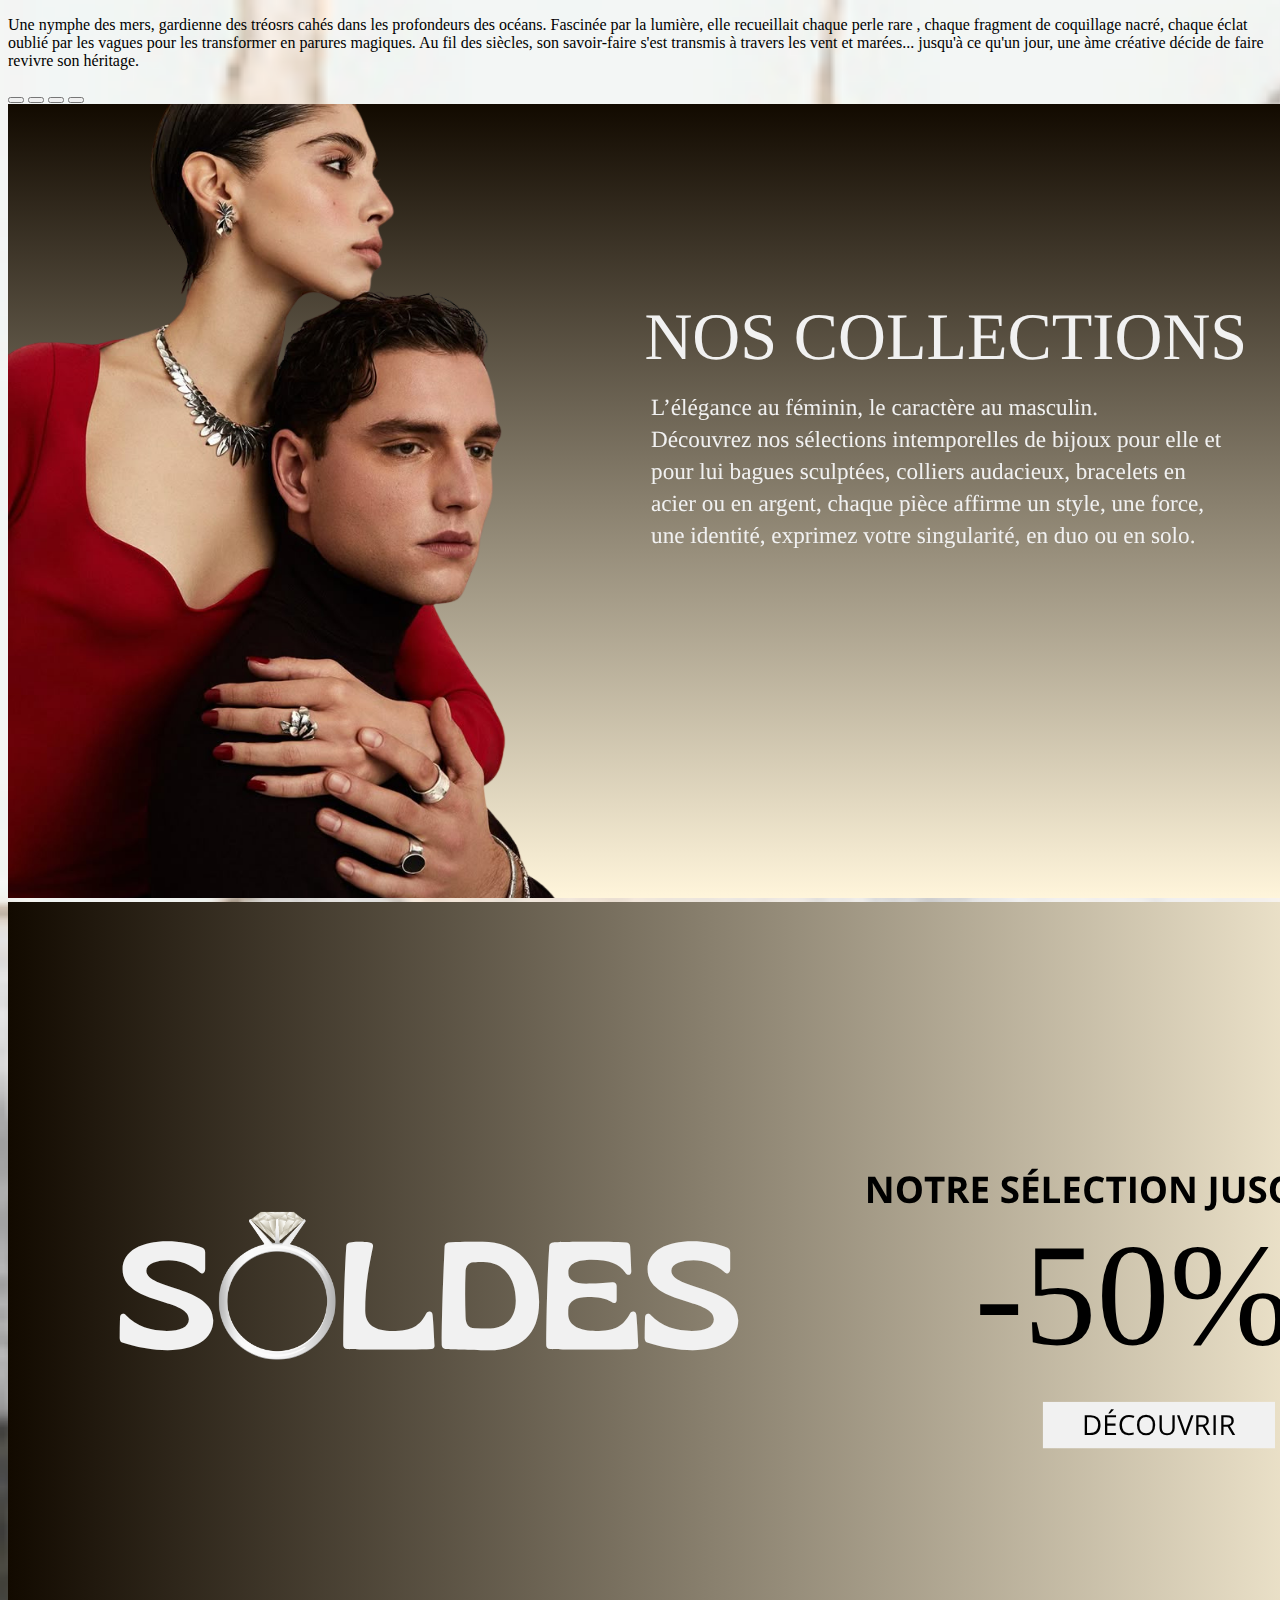
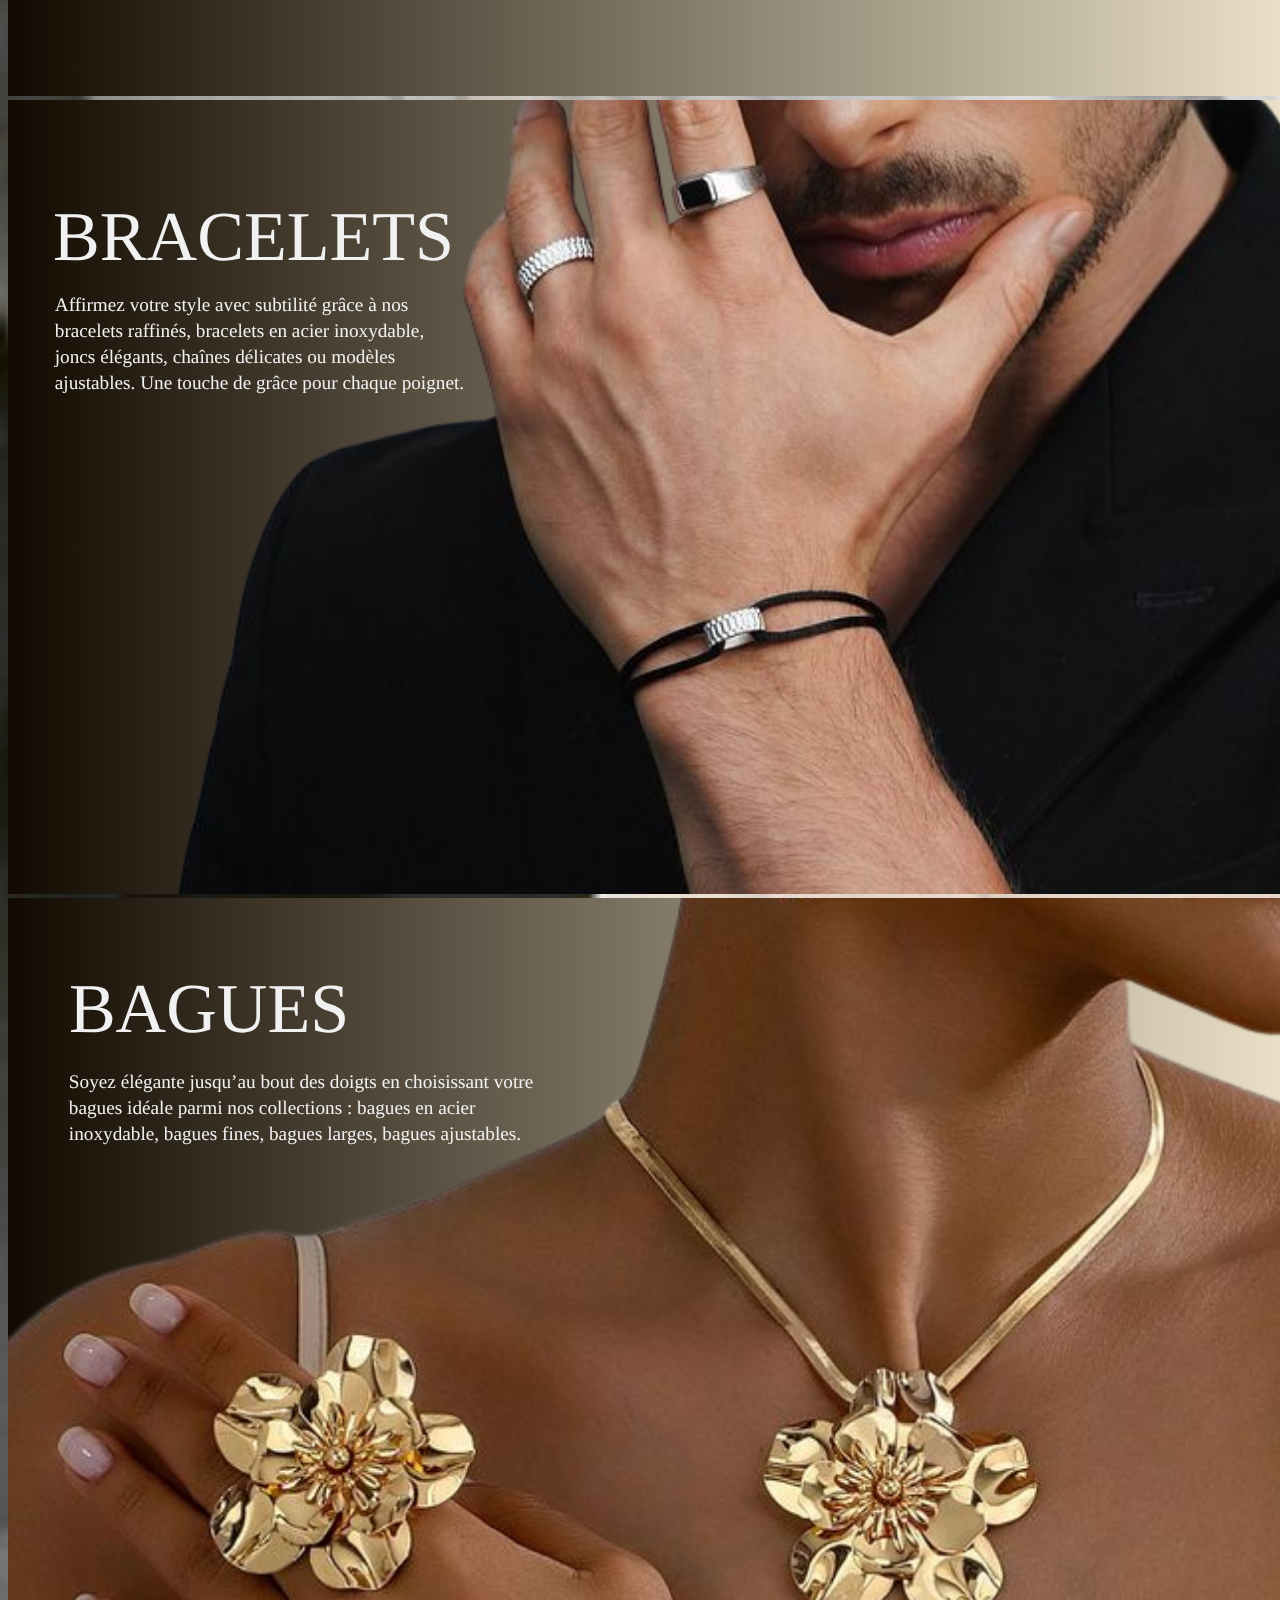
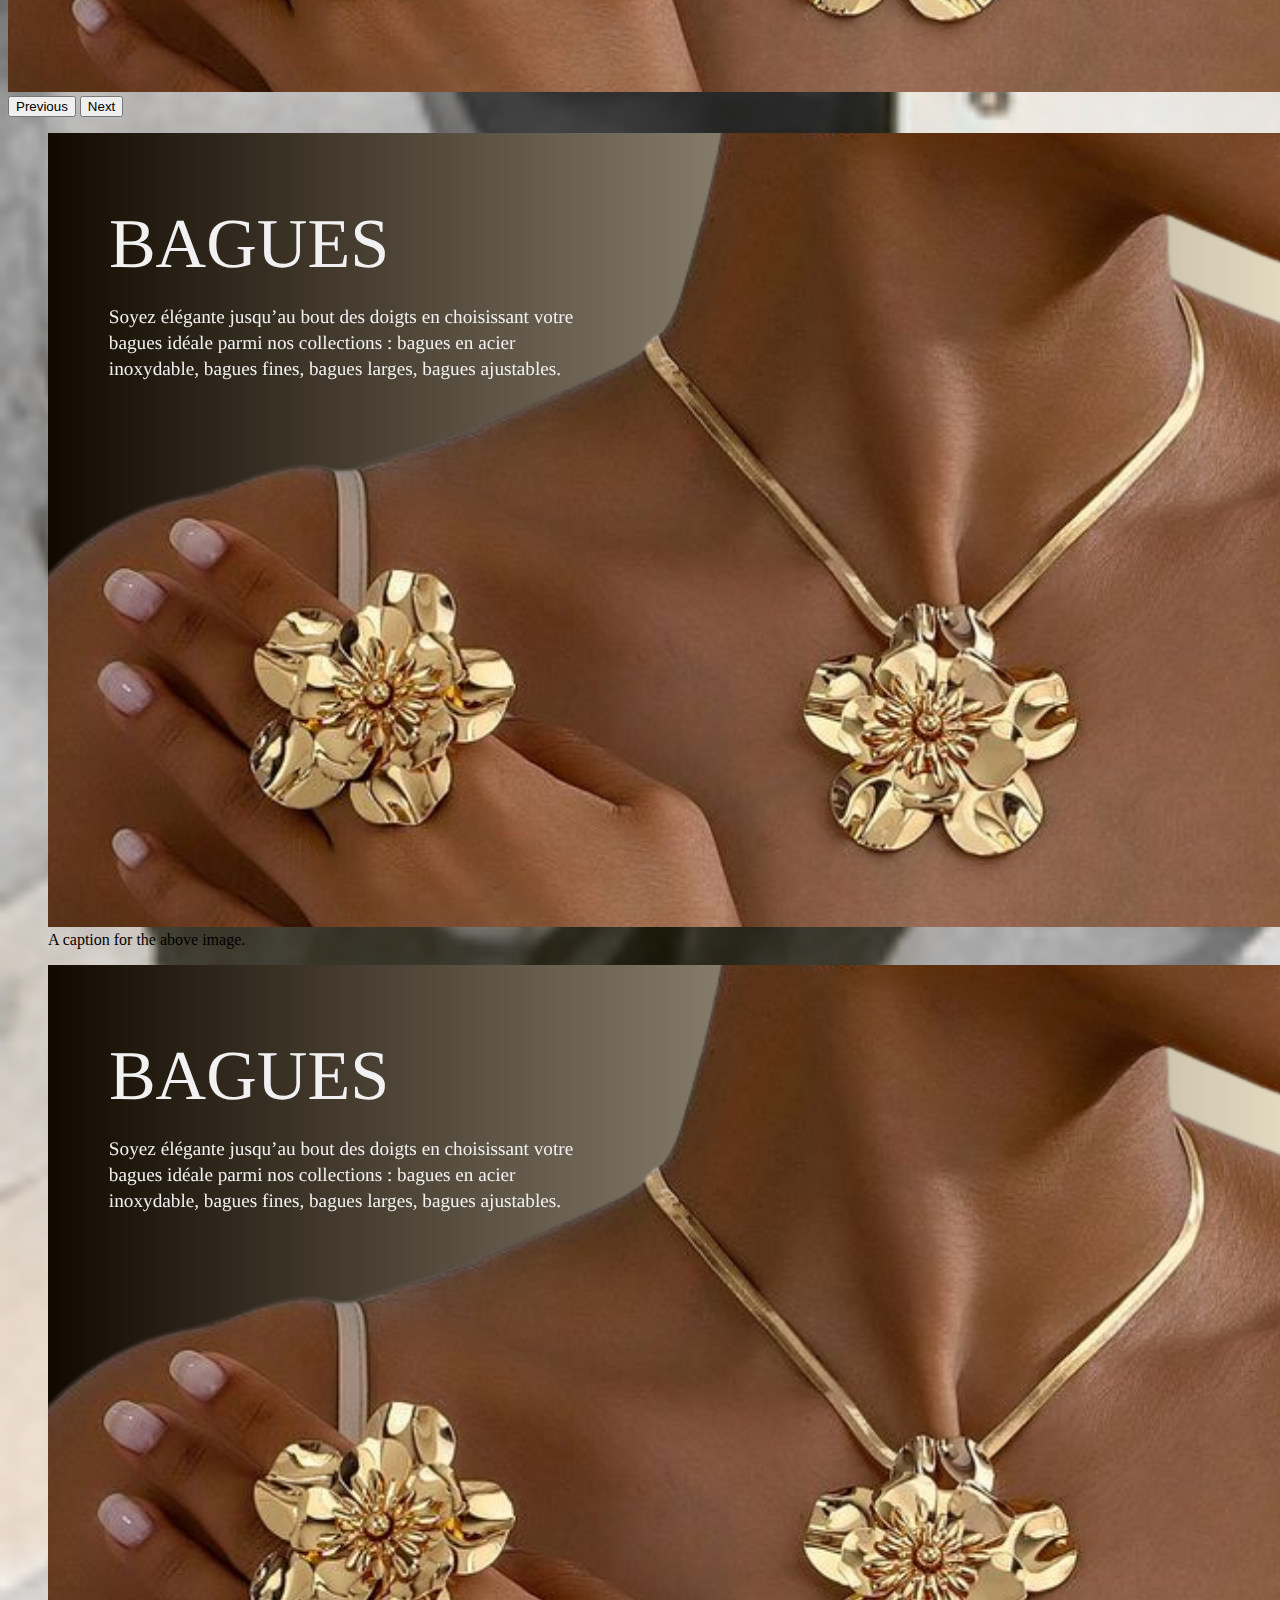
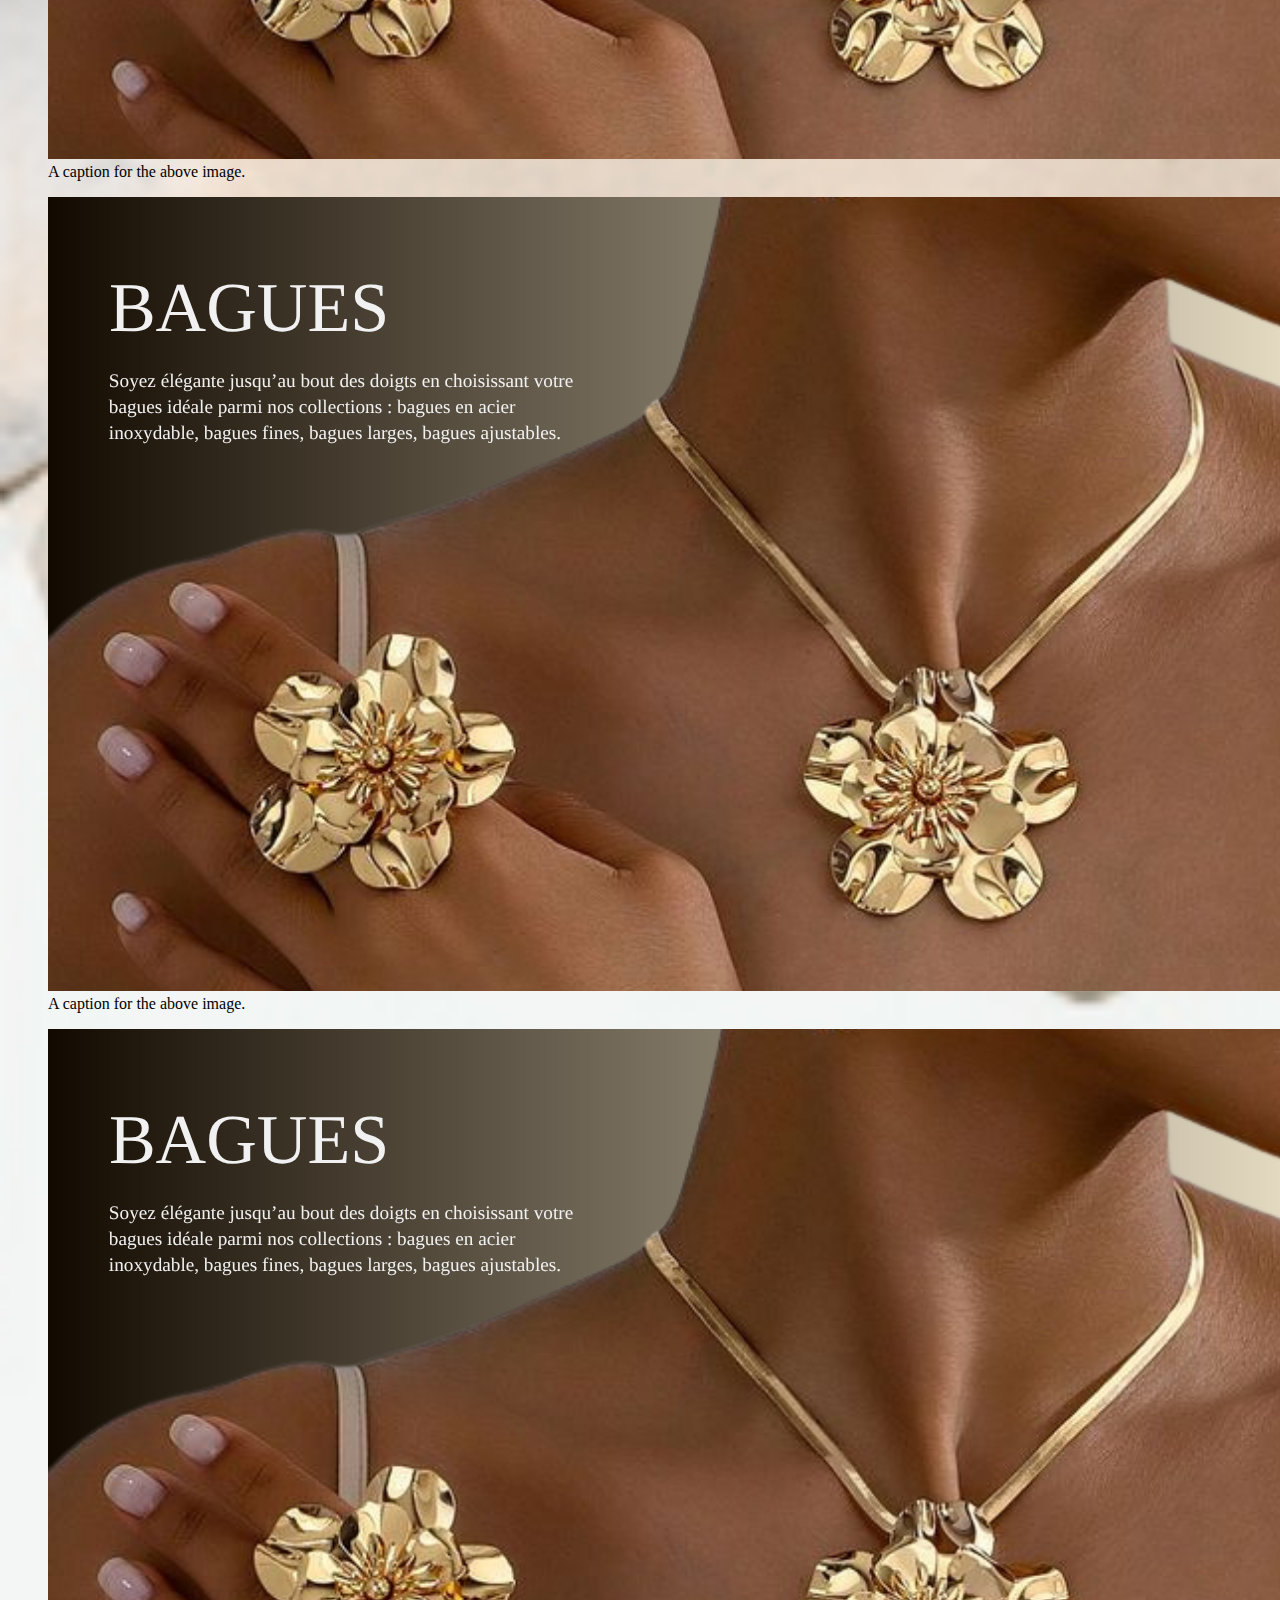
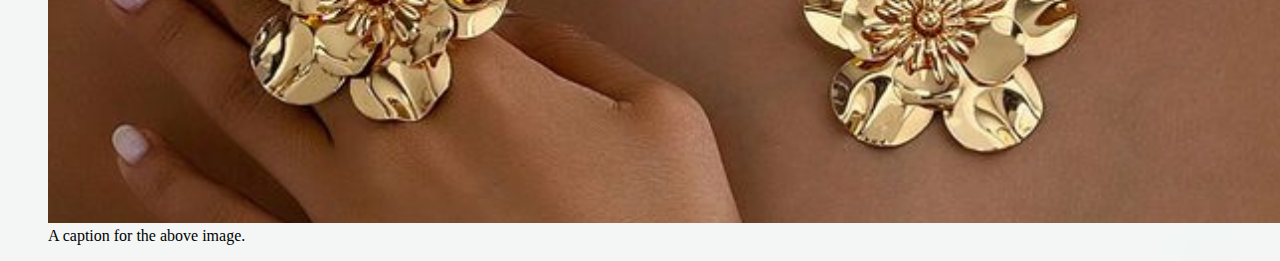
<file: carousel.html>
<!DOCTYPE html>
<html lang="en">
  <head>
    <meta charset="utf-8" />
    <meta name="viewport" content="width=device-width, initial-scale=1" />
    <title>Bootstrap demo</title>
    <link
      href="https://cdn.jsdelivr.net/npm/bootstrap@5.3.7/dist/css/bootstrap.min.css"
      rel="stylesheet"
      integrity="sha384-LN+7fdVzj6u52u30Kp6M/trliBMCMKTyK833zpbD+pXdCLuTusPj697FH4R/5mcr"
      crossorigin="anonymous"
    />
  </head>
  <body style="background-image: url(./assets/imgs/background.png); background-repeat: no-repeat; background-size: cover;">
    <main>
      <section class="container-xxl">
        <div class="text-center py-4">
          <p>
            Une nymphe des mers, gardienne des tréosrs cahés dans les
            profondeurs des océans. Fascinée par la lumière, elle recueillait
            chaque perle rare , chaque fragment de coquillage nacré, chaque
            éclat oublié par les vagues pour les transformer en parures
            magiques. Au fil des siècles, son savoir-faire s'est transmis à
            travers les vent et marées... jusqu'à ce qu'un jour, une àme
            créative décide de faire revivre son héritage.
          </p>
        </div>
        <!-- Carousel de la page d'accueil -->
        <section id="carouselExampleIndicators" class="carousel slide" data-bs-ride="carousel">
  <div class="carousel-indicators">
    <button type="button" data-bs-target="#carouselExampleIndicators" data-bs-slide-to="0" class="active" aria-current="true" aria-label="Slide 1"></button>
    <button type="button" data-bs-target="#carouselExampleIndicators" data-bs-slide-to="1" aria-label="Slide 2"></button>
    <button type="button" data-bs-target="#carouselExampleIndicators" data-bs-slide-to="2" aria-label="Slide 3"></button>
    <button type="button" data-bs-target="#carouselExampleIndicators" data-bs-slide-to="3" aria-label="Slide 4"></button>
  </div>
  <div class="carousel-inner">
    <div class="carousel-item active">
      <img src="./assets/imgs/carousel/carou4.png" class="d-block w-100" alt="...">
    </div>
    <div class="carousel-item">
      <a href=""><img src="./assets/imgs/carousel/carou3.png" class="d-block w-100" alt="..."></a>
    </div>
    <div class="carousel-item">
      <img src="./assets/imgs/carousel/carou2.png" class="d-block w-100" alt="...">
    </div>
        <div class="carousel-item">
      <img src="./assets/imgs/carousel/carou1.png" class="d-block w-100" alt="...">
    </div>
  </div>
  <button class="carousel-control-prev" type="button" data-bs-target="#carouselExampleIndicators" data-bs-slide="prev">
    <span class="carousel-control-prev-icon" aria-hidden="true"></span>
    <span class="visually-hidden">Previous</span>
  </button>
  <button class="carousel-control-next" type="button" data-bs-target="#carouselExampleIndicators" data-bs-slide="next">
    <span class="carousel-control-next-icon" aria-hidden="true"></span>
    <span class="visually-hidden">Next</span>
  </button>
</section>
   <!-- Fin du Carousel de la page d'accueil -->

  <section class="row py-4">

    <figure class="figure col-3">
  <img src="./assets/imgs/carousel/carou1.png" class="figure-img img-fluid rounded" alt="...">
  <figcaption class="figure-caption">A caption for the above image.</figcaption>
</figure>

      <figure class="figure col-3">
  <img src="./assets/imgs/carousel/carou1.png" class="figure-img img-fluid rounded" alt="...">
  <figcaption class="figure-caption">A caption for the above image.</figcaption>
</figure>

      <figure class="figure col-3">
  <img src="./assets/imgs/carousel/carou1.png" class="figure-img img-fluid rounded" alt="...">
  <figcaption class="figure-caption">A caption for the above image.</figcaption>
</figure>

      <figure class="figure col-3">
  <img src="./assets/imgs/carousel/carou1.png" class="figure-img img-fluid rounded" alt="...">
  <figcaption class="figure-caption">A caption for the above image.</figcaption>
</figure>

  </section>


      </section>
    </main>

    <script
      src="https://cdn.jsdelivr.net/npm/bootstrap@5.3.7/dist/js/bootstrap.bundle.min.js"
      integrity="sha384-ndDqU0Gzau9qJ1lfW4pNLlhNTkCfHzAVBReH9diLvGRem5+R9g2FzA8ZGN954O5Q"
      crossorigin="anonymous"
    ></script>
  </body>
</html>
</file>
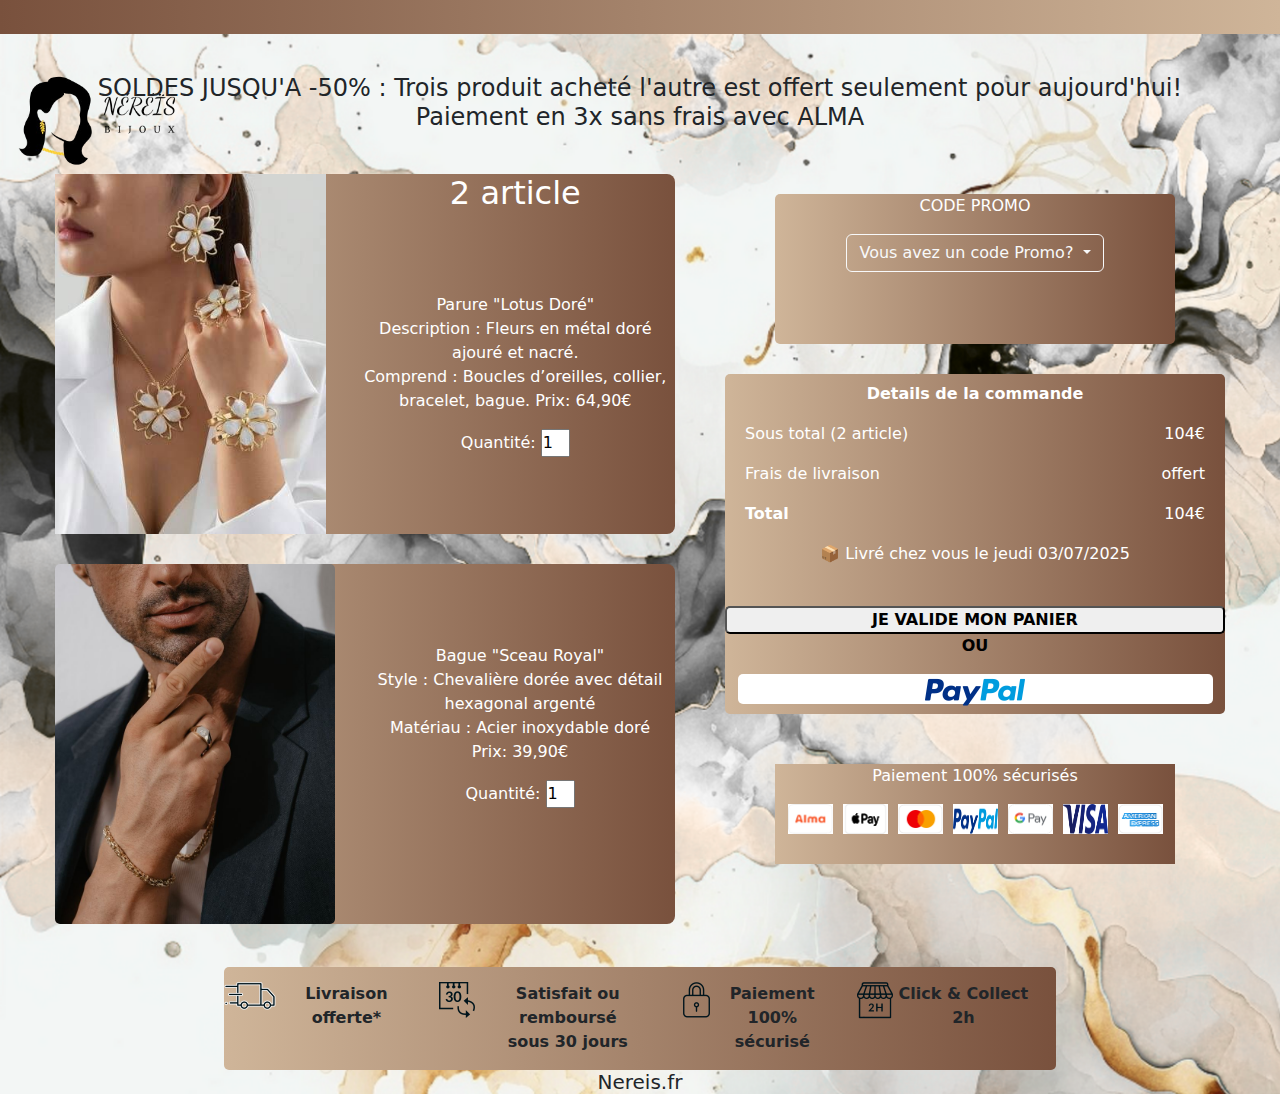
<file: panier.html>
<!DOCTYPE html>
<html lang="en">
  <head>
    <meta charset="UTF-8" />
    <meta name="viewport" content="width=device-width, initial-scale=1.0" />
    <link rel="stylesheet" href="./assets/css/panier.css" />
    <link
      rel="stylesheet"
      href="	https://cdn.jsdelivr.net/npm/bootstrap@5.3.7/dist/css/bootstrap.min.css"
    />
    <title>Panier</title>
  </head>
  <body>
    <div class="haut">
      <span
        >Besoin d’aide ? 09 69 32 36 19 | Paiement 100% sécurisé
        Satisfait ou remboursé sous 30 jours | Paiement en 3x sans frais</span
      >
    </div>

    <section class="menu">
      <div class="logo">
        <a href="./index.html"><img src="./assets/imgs/logo.png" alt="logo" /></a>
      </div>
      <div class="list">
        <h4>
          SOLDES JUSQU'A -50% : Trois produit acheté l'autre est offert
          seulement pour aujourd'hui!
          <br />
          Paiement en 3x sans frais avec ALMA
        </h4>
      </div>
      <section class="milieu">
        <div class="main">
          <div class="panier">
            <img src="./assets/imgs/femme4.jpg" alt="" />
            <div>
              <h2>2 article</h2>
              <p>
                Parure "Lotus Doré"
                <br />
                Description : Fleurs en métal doré ajouré et nacré.
                <br />

                Comprend : Boucles d’oreilles, collier, bracelet, bague. Prix:
                64,90€
              </p>
              <div class="quantité">
                Quantité:
                <input type="number" value="1" min="1" />
              </div>
            </div>
          </div>
          <div class="panierdeux">
            <img src="./assets/imgs/homme1 (1).jpg" alt="" />
            <div>
              <p>
                Bague "Sceau Royal"
                <br />

                Style : Chevalière dorée avec détail hexagonal argenté
                <br />
                Matériau : Acier inoxydable doré
                <br />
                Prix: 39,90€
              </p>
              <div class="quantité">
                Quantité:
                <input type="number" value="1" min="1" />
              </div>
            </div>
          </div>
        </div>

        <div class="flex">
          <div class="flexun">
            <p>CODE PROMO</p>
            <div class="dropdown ">
              <button
                type="button"
                class="btn btn-outline-light dropdown-toggle"
                data-bs-toggle="dropdown"
                aria-expanded="false"
                data-bs-auto-close="outside"
              >
                Vous avez un code Promo?
              </button>
              <form class="dropdown-menu p-4">
                <div class="mb-3">
                  <label for="exampleDropdownFormEmail2" class="form-label"
                    >Code Promo</label
                  >
                  <input
                    type="text"
                    class="form-control"
                    id="exampleDropdownFormEmail2"
                  />
                </div>
                <button type="submit" class="btn btn-primary ">Valider</button>
              </form>
            </div>
          </div>
          <div class="flexdeux">
            <div class="texte">
              <p><strong>Details de la commande</strong></p>
              <div class="frais">
                <p>Sous total (2 article)</p>
                <p>104€</p>
              </div>
              <div class="frais">
                <p>Frais de livraison</p>
                <p>offert</p>
              </div>
              <div class="frais">
                <p><strong>Total</strong></p>
                <p>104€</p>
              </div>
              <div>
                <p>📦 Livré chez vous le jeudi 03/07/2025</p>

              </div>
            </div>
            <div class="bouton">
              <button class="bouton">JE VALIDE MON PANIER</button>
              <p>OU</p>
              <div class="paypal">
                <img
                  src="./assets/imgs/méthodes de paiments/téléchargement.png"
                  alt=""
                />
              </div>
            </div>
          </div>
          <div class="paiement">
            <p>Paiement 100% sécurisés</p>
            <div class="placement">
              <div>
                <img
                  src="./assets/imgs/méthodes de paiments/Alma.webp"
                  alt="alma"
                />
              </div>
              <div>
                <img
                  src="./assets/imgs/méthodes de paiments/ApplePay.png"
                  alt="ApplePay"
                />
              </div>
              <div>
                <img
                  src="assets/imgs/méthodes de paiments/Mastercard.png"
                  alt="Mastercard"
                />
              </div>
              <div>
                <img
                  src="assets/imgs/méthodes de paiments/téléchargement.png"
                  alt="paypal"
                />
              </div>
              <div>
                <img
                  src="assets/imgs/méthodes de paiments/GooglePay.webp"
                  alt="GooglePay"
                />
              </div>
              <div>
                <img src="logo-visa-1.png" alt="visa" />
              </div>
              <div>
                <img
                  src="assets/imgs/méthodes de paiments/AmericanExpress (1).png"
                  alt="American AmericanExpress"
                />
              </div>
            </div>
          </div>
        </div>
      </section>
      <div class="basdepage">
        <div>
          <img src="truck.png" alt="" />
        </div>
        
        <div>
          <p><strong>Livraison offerte*</strong></p>
        </div>

        <div>
          <img
            src="assets/imgs/panier banderole/calendar-return30.png"
            alt=""
          />
        </div>
        <div>
          <p>
            <strong
              >Satisfait ou remboursé <br />
              sous 30 jours</strong
            >
          </p>
        </div>
        <div>
          <img src="assets/imgs/panier banderole/lock.png" alt="" />
        </div>
        <div>
          <p>
            <strong
              >Paiement 100% <br />
              sécurisé</strong
            >
          </p>
        </div>
  
        <div>
          <img src="assets/imgs/panier banderole/click&collect.png" alt="" />
        </div>
        <div>
          <p><strong>Click & Collect 2h</strong></p>
        </div>
      </div>
      <h5>Nereis.fr</h5>
    </section>

    <script src="	https://cdn.jsdelivr.net/npm/bootstrap@5.3.7/dist/js/bootstrap.bundle.min.js"></script>
  </body>
</html>
</file>
<file: assets/css/panier.css>
*{
    margin: 0;
    padding: 0;
    
}


.logo img{
    width: 20em;
   margin-top: -5%;
   margin-left: -6%;

}
.logo{height: 40px;}



.menu{

background-size: cover;
    background-image: url(../imgs/fond\ \(1\).png);
    
   
 }
 hr{
    width: 50%;
 }   
 .panier {
    display: flex;
   width: 620px;
    background: linear-gradient(to left, rgb(121,81,61), rgb(207,181,153));
    gap: 30px;    
    color: white;
    text-align: center;
    max-width: 1000px;
    border-radius: 8px;
    
 }
 
 .panier img {
    width: 280px;
    height: 360px;
 }
 .panier p{
    margin-top: 80px;
 }
 .panierdeux img {
    width: 280px;
    height: 360px;
    border-radius: 5px;
    
 }
 .panierdeux{
    display: flex;
    color: white;
    background: linear-gradient(to left, rgb(121,81,61), rgb(207,181,153));
    width: 620px;
    margin-top: 30px;
    gap: 30px;
    text-align: center;
    border-radius: 8px;
    
 }
 .panierdeux p {

  margin-top: 80px; 
 }
 .flex{
   display: flex; 
   color: white;
    width: 55%;
   flex-direction: column;
   justify-content: space-around;
   align-items: center;
   gap: 30px;
   margin-top: 20px;
   
   
  
 }
 .flexun{
    
   background: linear-gradient(to left, rgb(121,81,61), rgb(207,181,153));
width: 80%;
    height: 150PX;
    text-align: center;
    gap: 20px;
 color: white;
 justify-content: space-between;
 border-radius: 5px;
   
 }
 .flexdeux{
    background: linear-gradient(to left, rgb(121,81,61), rgb(207,181,153));
    width: 500px;
    text-align: center;
    height: 340px;
    gap: 10px;
    margin-bottom: 20px;
    border-radius: 5px;
 }


 
 .milieu{
   display: flex;
   justify-content:center;
   align-items: flex-start;
   max-width: 1000px;
   /* background: linear-gradient(to right, rgb(121,81,61), rgb(207,181,153)); */
   margin: 1% auto;
   padding: 30px; 
   border-radius: 10px;
   gap: 50px;
   
 }

 
 h4{
   text-align: center;
 }
 
 .texte p {
   margin: 8px 0;
   
 }
 .frais{
   display:flex;
   justify-content: space-between;
   margin-left: 20px;
   margin-right:20px;
 }
 .quantité{
   margin-top: 10px;
 }
 .quantité input{
   width: 29px;
   text-align: center;
 }
.bouton{
   margin-top: 20px;
   color:black;
   width: 100%;
   cursor: pointer;
   border-radius: 5px;
   font-weight: bold;
   font-size: 16px;
   
}
.paypal {

   background-color: white;
   width: 95%;
   margin: 0 auto;
   height: 30px;
   border-radius: 5px;
}


.paiement{
   background: linear-gradient(to left, rgb(121,81,61), rgb(207,181,153));
   width: 400px;
   height: 100px;
   gap: 10px;
}
.paiement p{
   text-align: center;
   
}
.paiement img {
   width: 100px;
   height: 100px;
}
.placement{
   display: flex;
 justify-content: center;
 gap: 10px;
 align-items: center;
}
.placement img{
   width: 45px;
   height: 30px;
   background-color: white;
   align-items: center;
   gap: 10px;
}
.basdepage{
   display: flex;
   justify-content: space-around;
   background: linear-gradient(to left, rgb(121,81,61), rgb(207,181,153));
   text-align: center;
   width: 65%;
   margin: auto;
   border-radius: 5px;

}
.basdepage img{
  margin-top: 15px;
  
}
.basdepage p {
   margin-top: 15px;
   margin-right: 22px;
}
.haut {
   width: 100%;
   overflow: hidden;
   white-space: nowrap;
   box-sizing: border-box;
   padding: 5px 0;
   background: linear-gradient(to right, rgb(121, 81, 61), rgb(207, 181, 153));
 }
  
 .haut span {
   display: inline-block;
   padding-left: 100%;
   animation: scroll 10s linear infinite;
   color: #fff;
 }
  
 @keyframes scroll {
   from {
     transform: translateX(100%);
   }
   to {
     transform: translateX(-100%);
   }
 }
 .panier img:hover {
   transform: translateY(-5px);
 }
 .panierdeux img:hover {
   transform: translateY(-5px);
 }
 .list:hover{
   transform: translateY(-5px);
 }
 h5{
   text-align: center;
   padding: 0;
   margin: 0 !important;
 }
 @media (max-width :1024px) {
 
    .flexun{
      display: none;
    }
    .menu{
      display: flex;
      flex-direction: column;

    }
    .milieu{
      flex-direction: column;
      align-items: center;
      justify-content: center;
    }
    .logo img {
      width: 15em;
    }
    .list{
      width: 60%;
      margin: 0 auto;
    }
    .flexdeux{
      margin: 0 auto;
    }
    .flex{
      width: 100%;
    }

 }
 @media(max-width: 768px){
  .panier img {
   width: 100%;
   height: 60vh;
  }
  .panier{
   width: 90%;
   display: flex;
   flex-direction: column;
   margin: auto;
   margin-bottom: 2em;
  }
  .paiement{
   width: 100%;
  }
  .basdepage{
   display: none;
  }
  .menu{
   width: 100%;
  }
  .panierdeux{
   width: 90%;
   display: flex;
   flex-direction: column;
   margin: auto;
  }
  .panierdeux img {
   width: 100%;
   height: 60vh;
  }
  .flexdeux{
   width: 90%;
  }
  .logo img{
   margin-top: -3em;
   margin-left: 5em;
  }
  .list {
   margin-top: 5em;
  }
  .flex{
   align-items: center;
  }
  .milieu{
   padding: ;
  }
 }
</file>
